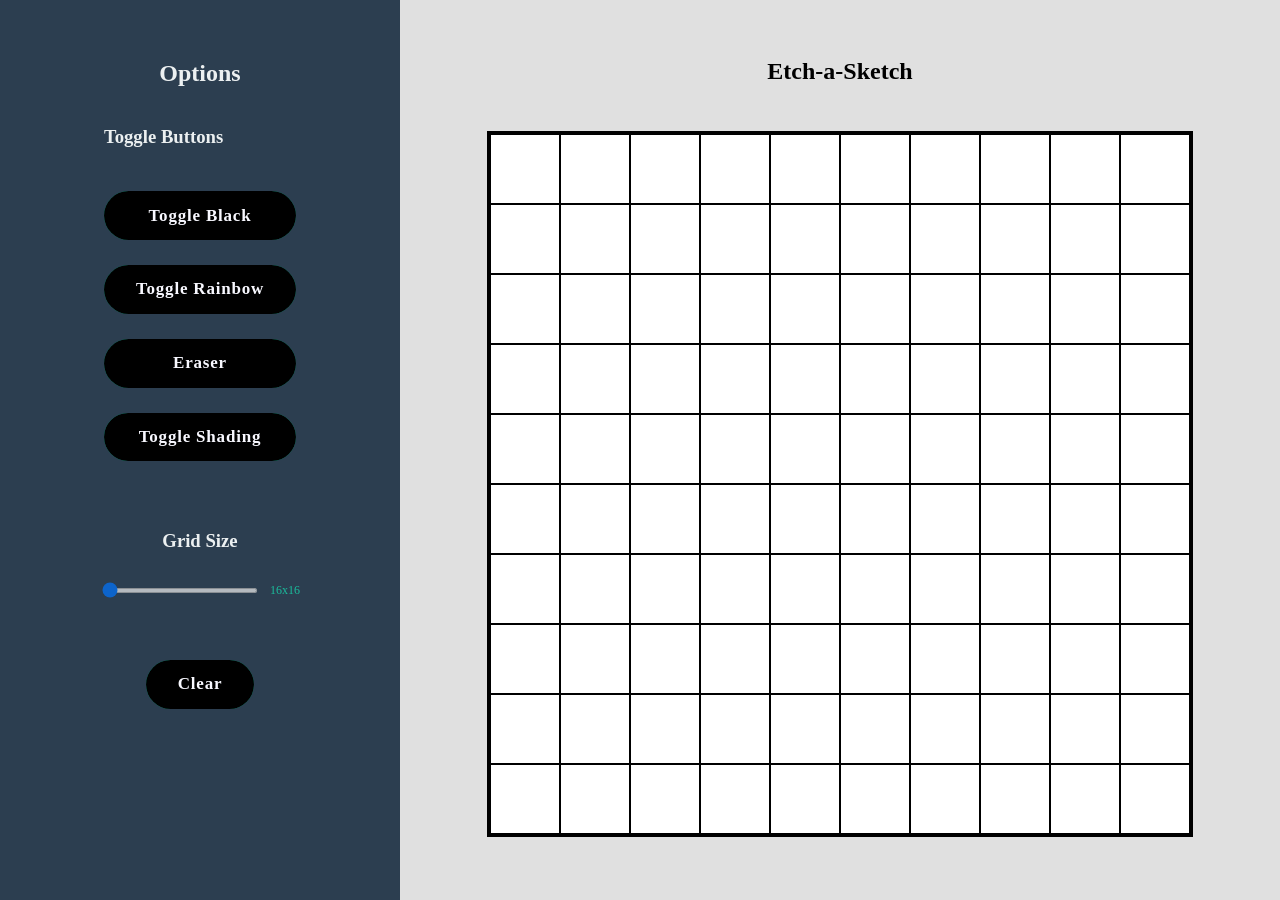
<file: index.html>
<!-- Etch a sketch game -->
<!DOCTYPE html>
<html lang="en">
<head>
    <meta charset="UTF-8">
    <meta name="viewport" content="width=device-width, initial-scale=1.0">
    <title>Etch-a-Sketch</title>
    <script src="script.js" defer></script>
    <link rel="stylesheet" href="stylesheet.css" />
</head>
<body>
    <div class="container">
        <div class="left">
            <h2>Options</h2>

            <div class="toggle_buttons">
                <h3>Toggle Buttons</h3>
                <button id="color-mode"><span>Toggle Black</span></button>
                <button id="rainbow-mode"><span>Toggle Rainbow</span></button>
                <button id="eraser-mode"><span>Eraser</span></button>
                <button id="shading-mode"><span>Toggle Shading</span></button>
                
            </div>
            
            
            
            
            <div class="slidecontainer">
                <h3>Grid Size</h3>
                <div id="inner-slider">
                    <input type="range" min="16" max="80" value="16" class="slider" id="myRange">
                    <p id="sliderValue">16x16</p>

                </div>
                
            </div>
            <button id="clear_button"> <span>Clear</span>
            </button>

        </div>
        <div class="right">
            <h2>Etch-a-Sketch</h2>
            <!-- Contain stuff such as the actual grid of a particular size -->
            <div class="sketch-block">

            </div>
        </div>
    </div>    
</body>
</html>
</file>
<file: stylesheet.css>
html, body {
    height: 100%;
    margin: 0;
}

.container {
    display: flex;
    height: 100vh;
}

.left {
    width: 400px;
    background-color: #2c3e50;
    color: #ecf0f1;
    display: flex;
    flex-direction: column;
    align-items: center;
}

.left h2{
    padding-top: 40px;
}

button {
    outline: none;
    cursor: pointer;
    border: none;
    padding: 0.9rem 2rem;
    margin: 0;
    font-family: inherit;
    font-size: inherit;
    position: relative;
    display: inline-block;
    letter-spacing: 0.05rem;
    font-weight: 700;
    font-size: 17px;
    border-radius: 500px;
    overflow: hidden;
    background: #1abc9c;
    color: ghostwhite;
   }
   
   button span {
    position: relative;
    z-index: 10;
    transition: color 0.4s;
    }
   
   button:hover span {
    color: black;
   }
   
   button::before,
   button::after {
    position: absolute;
    top: 0;
    left: 0;
    width: 100%;
    height: 100%;
    z-index: 0;
   }
   
   button::before {
    content: "";
    background: #000;
    width: 120%;
    left: -10%;
    transform: skew(30deg);
    transition: transform 0.4s cubic-bezier(0.3, 1, 0.8, 1);
   }
   
   button:hover::before {
    transform: translate3d(100%, 0, 0);
   }
   


  

.left p{
    color: #1abc9c;
}
.right {
    flex: 1;
    background-color: #e0e0e0;
    display: flex;
    flex-direction: column;
    align-items: center;
    justify-content: space-around;
    padding-top: 25px;
    padding-bottom: 50px;
}

.right .sketch-block{
    height: 700px;
    width: 700px;
    border: solid;
    display: flex;
    flex-wrap: wrap;
    background-color: white;
}

.slidecontainer {
    width: 200px;
    margin: 50px auto;
    text-align: center;
}

#inner-slider {
    display: flex;
    justify-content: space-between;
    gap: 10px;
    align-items: center;
}
#sliderValue{
    font-size: 12px;
}

.slider {
    width: 80%;
    height: 5px;
    border-radius: 2.5px;
    background: #1abc9c;
    outline: none;
    opacity: 0.7;
    transition: opacity .15s ease-in-out;
}

.slider:hover {
    opacity: 1;
}

.slider::-webkit-slider-thumb {
    -webkit-appearance: none;
    appearance: none;
    width: 15px;
    height: 15px;
    border-radius: 50%;
    background: black; /* Initial thumb color */
    cursor: pointer;
}

.slider::-moz-range-thumb {
    width: 15px;
    height: 15px;
    border-radius: 50%;
    background: black; /* Initial thumb color */
    cursor: pointer;
}

.toggle_buttons {
    display: flex;
    flex-direction: column;
    gap: 25px;
}
</file>
